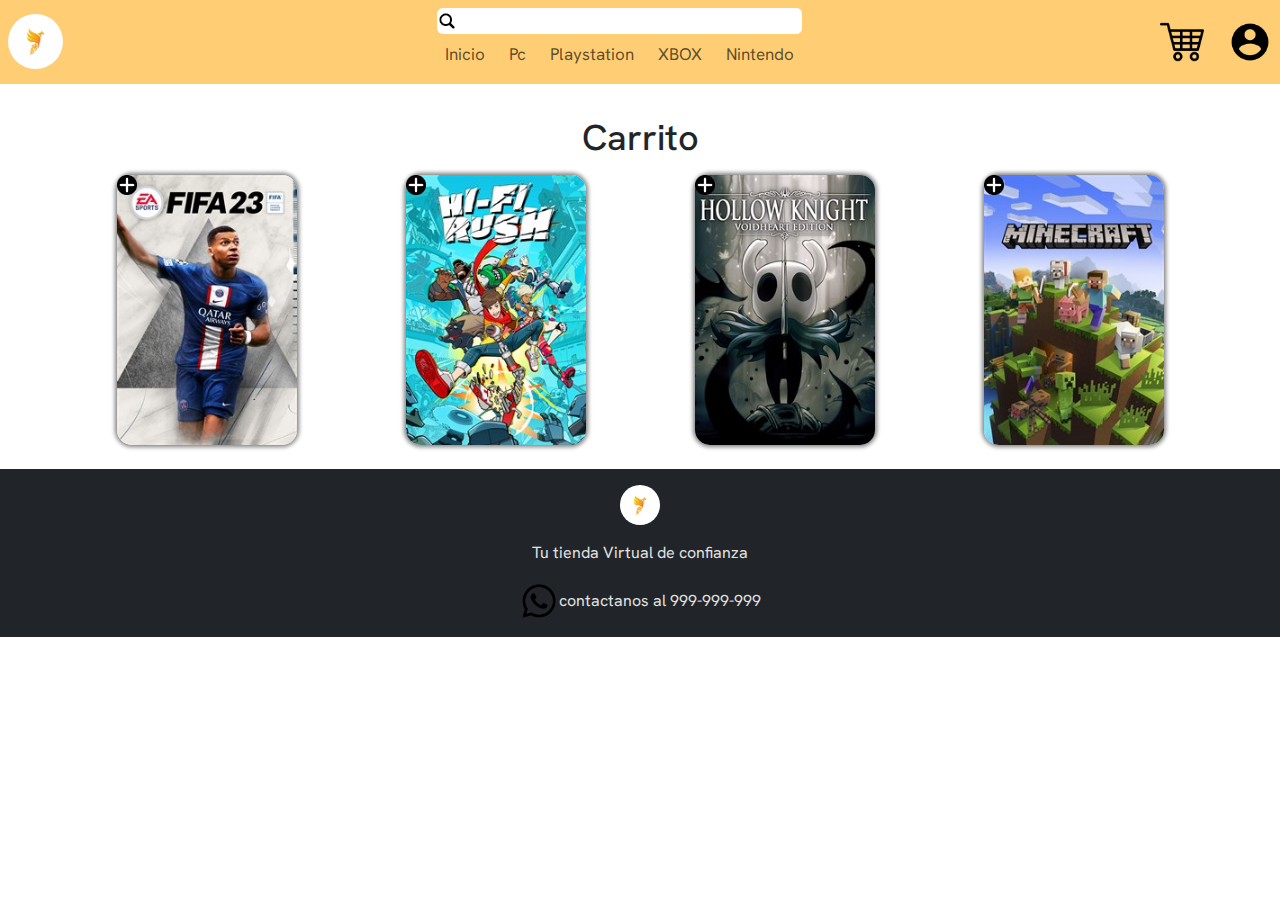
<file: paginas/carrito.html>
<!DOCTYPE html>
<html lang="en">
<head>
    <meta charset="UTF-8">
    <meta http-equiv="X-UA-Compatible" content="IE=edge">
    <meta name="viewport" content="width=device-width, initial-scale=1.0">
    
    <!-- Estilos -->
    <link rel="stylesheet" href="../estilos/main.css">
    <link rel="stylesheet" href="../estilos/styles.css">

    <!-- Fuentes -->
    <link rel="preconnect" href="https://fonts.googleapis.com">
    <link rel="preconnect" href="https://fonts.gstatic.com" crossorigin>
    <link href="https://fonts.googleapis.com/css2?family=Hanken+Grotesk:wght@800&display=swap" rel="stylesheet">

    <link rel="icon" href="../Imagenes/iconos/logo-fenix.png">
    <title> Fenix | Carrito </title>
</head>
<body>

    <header id="header" class="container-fluid z-3 position-sticky p-0 top-0">

        <nav class="navbar justify-content-sm-between navbar-expand-sm p-2">


            <!-- logo -->
            <a class="logo navbar-brand" href="../index.html">
                <img src="../Imagenes/iconos/logo-fenix.png" alt="logo-icono">
            </a>

            <!-- Barra navegacion Desktop -->
            <div class="bar-nav-desktop" id="nav-desktop">
                <div class="container-md gap-2 w-100">
                    

                    <!-- Barra Busqueda Desktop -->
                    <div class="d-flex justify-content-start align-items-center w-100 bg-white rounded">
                        <div class="icono-lupa d-flex align-content-center">
                            <img src="../Imagenes/iconos/lupa.png" alt="">
                        </div>
                        <input class="border-0 w-100 rounded" type="text">
                    </div>

                    <!-- Lista Enlaces Desktop -->
                    <ul class="list-nav navbar-nav justify-content-center gap-lg-2" id="list-nav-desktop">
                        <li class="nav-item">
                            <a class="nav-link rounded" href="../index.html">Inicio</a>
                        </li>
                        <li class="nav-item">
                            <a class="nav-link rounded" href="../paginas/pc.html">Pc</a>
                        </li>
                        <li class="nav-item">
                            <a class="nav-link rounded" href="../paginas/playstation.html">Playstation</a>
                        </li>
                        <li class="nav-item">
                            <a class="nav-link rounded" href="../paginas/xbox.html">XBOX</a>
                        </li>
                        <li class="nav-item">
                            <a class="nav-link rounded" href="../paginas/nintendo.html">Nintendo</a>
                        </li>
                    </ul>

                </div>
            </div>



            <!-- Iconos Navegacion -->
            <div class="contnedor-icons d-flex gap-3 h-auto">
                <div class="icons-nav d-flex align-content-center">
                    <ul class="list-icons d-flex align-content-center gap-2 gap-md-4">

                        <!-- Carrito -->
                        <li>
                            <a href="../paginas/carrito.html">
                                <img src="../Imagenes/iconos/carrito.png" alt="" class="icono">
                            </a>
                        </li>

                        <!-- Cuenta -->
                        <li>
                            <a href="../paginas/cuenta.html">
                                <img src="../Imagenes/iconos/cuenta.png" alt="" class="icono">
                            </a>
                        </li>
                    </ul>
                </div>

                <!-- Boton Hamburguesa -->
                <button class="navbar-toggler" type="button" data-toggle="collapse" data-target="#nav-mobile">
                    <span class="navbar-toggler-icon"></span>
                </button>
            </div>
        </nav>


        <!-- Barra Navegacion Mobile -->
        <div class="collapse navbar-collapse d-sm-none" id="nav-mobile">
            <ul class="nav-mobile navbar-nav p-2 gap-2">
                
                <!-- Barra Busqueda Mobile -->
                <li class="nav-item d-flex justify-content-start align-items-center bg-white w-75 rounded">
                    <div class="icono-lupa d-flex align-content-center">
                        <img src="../Imagenes/iconos/lupa.png" alt="">
                    </div>
                    <input class="w-100 border-0 input-nav rounded" type="text">
                </li>

                <!-- Enlaces Navegacion Mobile -->
                <li class="nav-item d-flex align-items-center gap-1">
                    <img src="../Imagenes/vinietas/punta-de-flecha-derecha-en-circulo.png" alt="img_vi">
                    <a class="nav-link p-0 px-2 rounded" href="../index.html">Inicio</a>
                </li>
                <li class="nav-item d-flex align-items-center gap-1">
                    <img src="../Imagenes/vinietas/punta-de-flecha-derecha-en-circulo.png" alt="img_vi">
                    <a class="nav-link p-0 px-2 rounded" href="../paginas/pc.html">PC</a>
                </li>
                <li class="nav-item d-flex align-items-center gap-1">
                    <img src="../Imagenes/vinietas/punta-de-flecha-derecha-en-circulo.png" alt="img_vi">
                    <a class="nav-link p-0 px-2 rounded" href="../paginas/playstation.html">Playstation</a>
                </li>
                <li class="nav-item d-flex align-items-center gap-1">
                    <img src="../Imagenes/vinietas/punta-de-flecha-derecha-en-circulo.png" alt="img_vi">
                    <a class="nav-link p-0 px-2 rounded" href="../paginas/xbox.html">XBOX</a>
                </li>
                <li class="nav-item d-flex align-items-center gap-1">
                    <img src="../Imagenes/vinietas/punta-de-flecha-derecha-en-circulo.png" alt="img_vi">
                    <a class="nav-link p-0 px-2 rounded" href="../paginas/nintendo.html">Nintendo</a>
                </li>
            </ul>
        </div>


    </header>
    <main class="container-lg p-lg-0 p-3">

        <div class="py-lg-4">

            <!-- Carrito -->
            <section class="container-fluid p-0 ">
                <h2 class="py-2 text-center">Carrito</h2>

                <div class="lista-juegos gap-3">
                    <div class="item-juego">
                        <div class="icono-mas">
                            <img src="../Imagenes/iconos/mas.png" alt="icono-mas">
                        </div>
                        <a href="">
                            <div class="img-juego">
                                <img src="../Imagenes/juegos/fifa-23.jpg" alt="juego-minecraft">
                            </div>
                        </a>
                    </div>
                    <div class="item-juego">
                        <div class="icono-mas">
                            <img src="../Imagenes/iconos/mas.png" alt="icono-mas">
                        </div>
                        <a href="">
                            <div class="img-juego">
                                <img src="../Imagenes/juegos/hi-fi-rush.jpg" alt="juego-minecraft">
                            </div>
                        </a>
                    </div>
                    <div class="item-juego">
                        <div class="icono-mas">
                            <img src="../Imagenes/iconos/mas.png" alt="icono-mas">
                        </div>
                        <a href="">
                            <div class="img-juego">
                                <img src="../Imagenes/juegos/hollow-knigth.jpg" alt="juego-minecraft">
                            </div>
                        </a>
                    </div>
                    <div class="item-juego">
                        <div class="icono-mas">
                            <img src="../Imagenes/iconos/mas.png" alt="icono-mas">
                        </div>
                        <a href="">
                            <div class="img-juego">
                                <img src="../Imagenes/juegos/minecraft.jpg" alt="juego-minecraft">
                            </div>
                        </a>
                    </div>
                </div>
            </section>

        </div>

    </main>

    <!-- Footer -->
    <footer class="container-fluid bg-dark py-3">

        <div class="cont-footer d-flex justify-content-center flex-column gap-3">
            <div class="logo-footer d-flex justify-content-center">
                <img src="../Imagenes/iconos/logo-fenix.png" alt="icono-footer">
            </div>
            <p class="d-flex justify-content-center align-content-center m-0">Tu tienda Virtual de confianza</p>
            <div class="d-flex justify-content-center align-content-center">
                <div class="icono-watsap d-flex align-self-center">
                    <img src="../Imagenes/iconos/whatsapp.png" alt="icono-watsap">
                </div>
                <p class="d-flex justify-content-center align-self-center m-0">contactanos al 999-999-999</p>
            </div>
        </div>
    </footer>
    <script src="https://code.jquery.com/jquery-3.2.1.slim.min.js" integrity="sha384-KJ3o2DKtIkvYIK3UENzmM7KCkRr/rE9/Qpg6aAZGJwFDMVNA/GpGFF93hXpG5KkN" crossorigin="anonymous"></script>
    <script src="https://cdnjs.cloudflare.com/ajax/libs/popper.js/1.12.9/umd/popper.min.js" integrity="sha384-ApNbgh9B+Y1QKtv3Rn7W3mgPxhU9K/ScQsAP7hUibX39j7fakFPskvXusvfa0b4Q" crossorigin="anonymous"></script>
    <script src="https://maxcdn.bootstrapcdn.com/bootstrap/4.0.0/js/bootstrap.min.js" integrity="sha384-JZR6Spejh4U02d8jOt6vLEHfe/JQGiRRSQQxSfFWpi1MquVdAyjUar5+76PVCmYl" crossorigin="anonymous"></script>
</body>
</html>
</file>
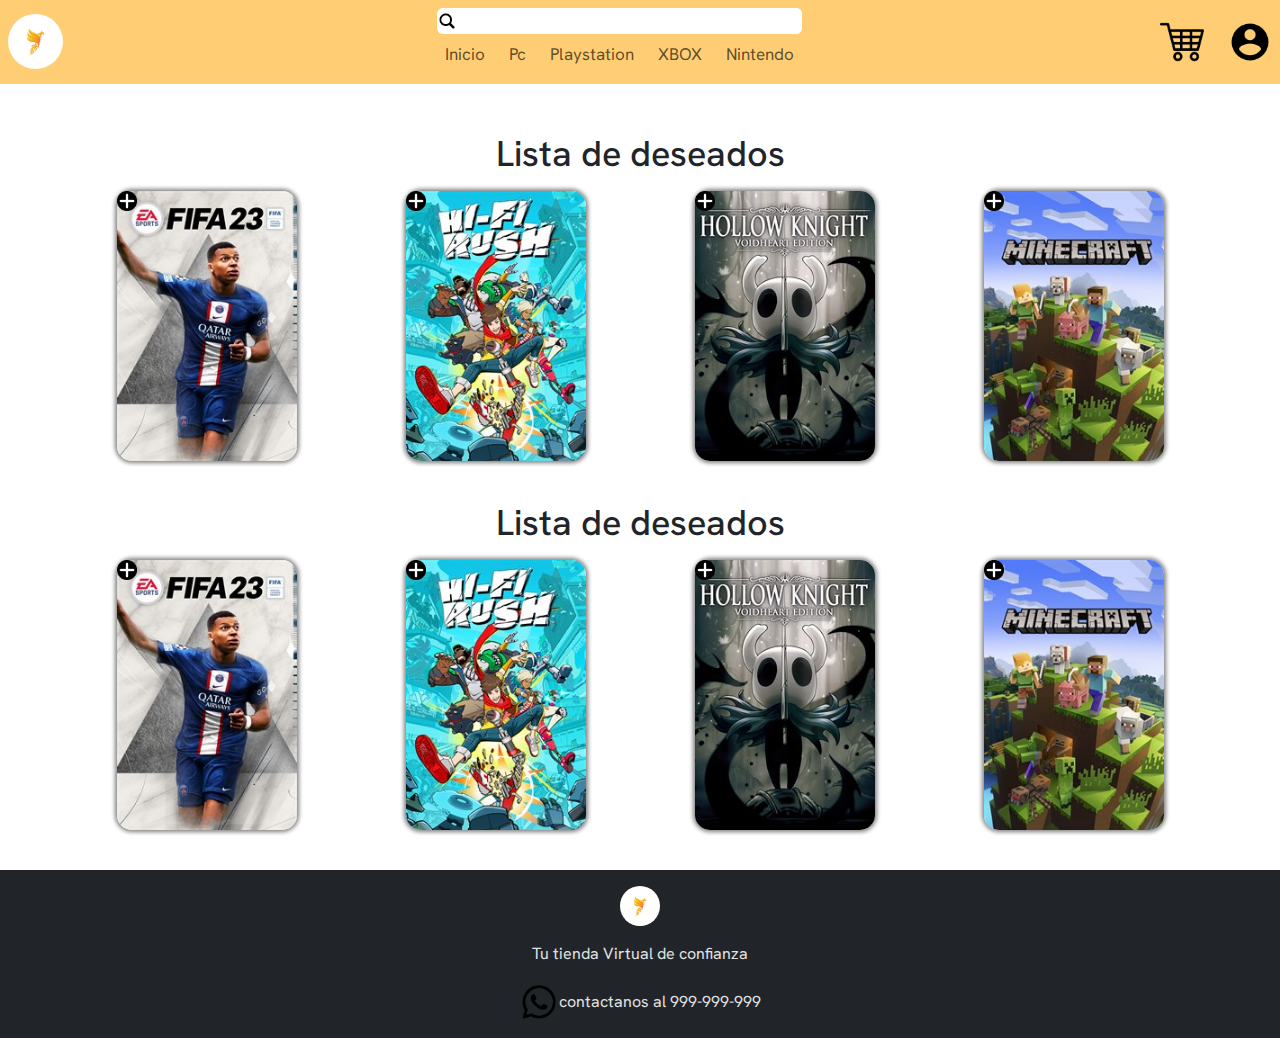
<file: paginas/cuenta.html>
<!DOCTYPE html>
<html lang="en">
<head>
    <meta charset="UTF-8">
    <meta http-equiv="X-UA-Compatible" content="IE=edge">
    <meta name="viewport" content="width=device-width, initial-scale=1.0">
    
    <!-- Estilos -->
    <link rel="stylesheet" href="../estilos/main.css">
    <link rel="stylesheet" href="../estilos/styles.css">

    <!-- Fuentes -->
    <link rel="preconnect" href="https://fonts.googleapis.com">
    <link rel="preconnect" href="https://fonts.gstatic.com" crossorigin>
    <link href="https://fonts.googleapis.com/css2?family=Hanken+Grotesk:wght@800&display=swap" rel="stylesheet">

    <link rel="icon" href="../Imagenes/iconos/logo-fenix.png">
    <title> Fenix | Cuenta </title>
</head>
<body>

    <header id="header" class="container-fluid z-3 position-sticky p-0 top-0">

        <nav class="navbar justify-content-sm-between navbar-expand-sm p-2">


            <!-- logo -->
            <a class="logo navbar-brand" href="../index.html">
                <img src="../Imagenes/iconos/logo-fenix.png" alt="logo-icono">
            </a>

            <!-- Barra navegacion Desktop -->
            <div class="bar-nav-desktop" id="nav-desktop">
                <div class="container-md gap-2 w-100">
                    

                    <!-- Barra Busqueda Desktop -->
                    <div class="d-flex justify-content-start align-items-center w-100 bg-white rounded">
                        <div class="icono-lupa d-flex align-content-center">
                            <img src="../Imagenes/iconos/lupa.png" alt="">
                        </div>
                        <input class="border-0 w-100 rounded" type="text">
                    </div>

                    <!-- Lista Enlaces Desktop -->
                    <ul class="list-nav navbar-nav justify-content-center gap-lg-2" id="list-nav-desktop">
                        <li class="nav-item">
                            <a class="nav-link rounded" href="../index.html">Inicio</a>
                        </li>
                        <li class="nav-item">
                            <a class="nav-link rounded" href="../paginas/pc.html">Pc</a>
                        </li>
                        <li class="nav-item">
                            <a class="nav-link rounded" href="../paginas/playstation.html">Playstation</a>
                        </li>
                        <li class="nav-item">
                            <a class="nav-link rounded" href="../paginas/xbox.html">XBOX</a>
                        </li>
                        <li class="nav-item">
                            <a class="nav-link rounded" href="../paginas/nintendo.html">Nintendo</a>
                        </li>
                    </ul>

                </div>
            </div>



            <!-- Iconos Navegacion -->
            <div class="contnedor-icons d-flex gap-3 h-auto">
                <div class="icons-nav d-flex align-content-center">
                    <ul class="list-icons d-flex align-content-center gap-2 gap-md-4">

                        <!-- Carrito -->
                        <li>
                            <a href="../paginas/carrito.html">
                                <img src="../Imagenes/iconos/carrito.png" alt="" class="icono">
                            </a>
                        </li>

                        <!-- Cuenta -->
                        <li>
                            <a href="../paginas/cuenta.html">
                                <img src="../Imagenes/iconos/cuenta.png" alt="" class="icono">
                            </a>
                        </li>
                    </ul>
                </div>

                <!-- Boton Hamburguesa -->
                <button class="navbar-toggler" type="button" data-toggle="collapse" data-target="#nav-mobile">
                    <span class="navbar-toggler-icon"></span>
                </button>
            </div>
        </nav>


        <!-- Barra Navegacion Mobile -->
        <div class="collapse navbar-collapse d-sm-none" id="nav-mobile">
            <ul class="nav-mobile navbar-nav p-2 gap-2">
                
                <!-- Barra Busqueda Mobile -->
                <li class="nav-item d-flex justify-content-start align-items-center bg-white w-75 rounded">
                    <div class="icono-lupa d-flex align-content-center">
                        <img src="../Imagenes/iconos/lupa.png" alt="">
                    </div>
                    <input class="w-100 border-0 input-nav rounded" type="text">
                </li>

                <!-- Enlaces Navegacion Mobile -->
                <li class="nav-item d-flex align-items-center gap-1">
                    <img src="../Imagenes/vinietas/punta-de-flecha-derecha-en-circulo.png" alt="img_vi">
                    <a class="nav-link p-0 px-2 rounded" href="../index.html">Inicio</a>
                </li>
                <li class="nav-item d-flex align-items-center gap-1">
                    <img src="../Imagenes/vinietas/punta-de-flecha-derecha-en-circulo.png" alt="img_vi">
                    <a class="nav-link p-0 px-2 rounded" href="../paginas/pc.html">PC</a>
                </li>
                <li class="nav-item d-flex align-items-center gap-1">
                    <img src="../Imagenes/vinietas/punta-de-flecha-derecha-en-circulo.png" alt="img_vi">
                    <a class="nav-link p-0 px-2 rounded" href="../paginas/playstation.html">Playstation</a>
                </li>
                <li class="nav-item d-flex align-items-center gap-1">
                    <img src="../Imagenes/vinietas/punta-de-flecha-derecha-en-circulo.png" alt="img_vi">
                    <a class="nav-link p-0 px-2 rounded" href="../paginas/xbox.html">XBOX</a>
                </li>
                <li class="nav-item d-flex align-items-center gap-1">
                    <img src="../Imagenes/vinietas/punta-de-flecha-derecha-en-circulo.png" alt="img_vi">
                    <a class="nav-link p-0 px-2 rounded" href="../paginas/nintendo.html">Nintendo</a>
                </li>
            </ul>
        </div>


    </header>
    <main class="container-lg p-lg-0 p-3">

        <div class="py-lg-4">

            <!-- Lista de deseados -->
            <section class="container-fluid p-0 py-3">
                <h2 class="py-2 text-center">Lista de deseados</h2>

                <div class="lista-juegos gap-3">
                    <div class="item-juego">
                        <div class="icono-mas">
                            <img src="../Imagenes/iconos/mas.png" alt="icono-mas">
                        </div>
                        <a href="">
                            <div class="img-juego">
                                <img src="../Imagenes/juegos/fifa-23.jpg" alt="juego-minecraft">
                            </div>
                        </a>
                    </div>
                    <div class="item-juego">
                        <div class="icono-mas">
                            <img src="../Imagenes/iconos/mas.png" alt="icono-mas">
                        </div>
                        <a href="">
                            <div class="img-juego">
                                <img src="../Imagenes/juegos/hi-fi-rush.jpg" alt="juego-minecraft">
                            </div>
                        </a>
                    </div>
                    <div class="item-juego">
                        <div class="icono-mas">
                            <img src="../Imagenes/iconos/mas.png" alt="icono-mas">
                        </div>
                        <a href="">
                            <div class="img-juego">
                                <img src="../Imagenes/juegos/hollow-knigth.jpg" alt="juego-minecraft">
                            </div>
                        </a>
                    </div>
                    <div class="item-juego">
                        <div class="icono-mas">
                            <img src="../Imagenes/iconos/mas.png" alt="icono-mas">
                        </div>
                        <a href="">
                            <div class="img-juego">
                                <img src="../Imagenes/juegos/minecraft.jpg" alt="juego-minecraft">
                            </div>
                        </a>
                    </div>
                </div>
            </section>

            <!-- Ultimas Compras -->
            <section class="container-fluid p-0 py-3">
                <h2 class="py-2 text-center">Lista de deseados</h2>

                <div class="lista-juegos gap-3">
                    <div class="item-juego">
                        <div class="icono-mas">
                            <img src="../Imagenes/iconos/mas.png" alt="icono-mas">
                        </div>
                        <a href="">
                            <div class="img-juego">
                                <img src="../Imagenes/juegos/fifa-23.jpg" alt="juego-minecraft">
                            </div>
                        </a>
                    </div>
                    <div class="item-juego">
                        <div class="icono-mas">
                            <img src="../Imagenes/iconos/mas.png" alt="icono-mas">
                        </div>
                        <a href="">
                            <div class="img-juego">
                                <img src="../Imagenes/juegos/hi-fi-rush.jpg" alt="juego-minecraft">
                            </div>
                        </a>
                    </div>
                    <div class="item-juego">
                        <div class="icono-mas">
                            <img src="../Imagenes/iconos/mas.png" alt="icono-mas">
                        </div>
                        <a href="">
                            <div class="img-juego">
                                <img src="../Imagenes/juegos/hollow-knigth.jpg" alt="juego-minecraft">
                            </div>
                        </a>
                    </div>
                    <div class="item-juego">
                        <div class="icono-mas">
                            <img src="../Imagenes/iconos/mas.png" alt="icono-mas">
                        </div>
                        <a href="">
                            <div class="img-juego">
                                <img src="../Imagenes/juegos/minecraft.jpg" alt="juego-minecraft">
                            </div>
                        </a>
                    </div>
                </div>
            </section>

        </div>

    </main>

    <!-- Footer -->
    <footer class="container-fluid bg-dark py-3">

        <div class="cont-footer d-flex justify-content-center flex-column gap-3">
            <div class="logo-footer d-flex justify-content-center">
                <img src="../Imagenes/iconos/logo-fenix.png" alt="icono-footer">
            </div>
            <p class="d-flex justify-content-center align-content-center m-0">Tu tienda Virtual de confianza</p>
            <div class="d-flex justify-content-center align-content-center">
                <div class="icono-watsap d-flex align-self-center">
                    <img src="../Imagenes/iconos/whatsapp.png" alt="icono-watsap">
                </div>
                <p class="d-flex justify-content-center align-self-center m-0">contactanos al 999-999-999</p>
            </div>
        </div>
    </footer>
    <script src="https://code.jquery.com/jquery-3.2.1.slim.min.js" integrity="sha384-KJ3o2DKtIkvYIK3UENzmM7KCkRr/rE9/Qpg6aAZGJwFDMVNA/GpGFF93hXpG5KkN" crossorigin="anonymous"></script>
    <script src="https://cdnjs.cloudflare.com/ajax/libs/popper.js/1.12.9/umd/popper.min.js" integrity="sha384-ApNbgh9B+Y1QKtv3Rn7W3mgPxhU9K/ScQsAP7hUibX39j7fakFPskvXusvfa0b4Q" crossorigin="anonymous"></script>
    <script src="https://maxcdn.bootstrapcdn.com/bootstrap/4.0.0/js/bootstrap.min.js" integrity="sha384-JZR6Spejh4U02d8jOt6vLEHfe/JQGiRRSQQxSfFWpi1MquVdAyjUar5+76PVCmYl" crossorigin="anonymous"></script>
</body>
</html>
</file>
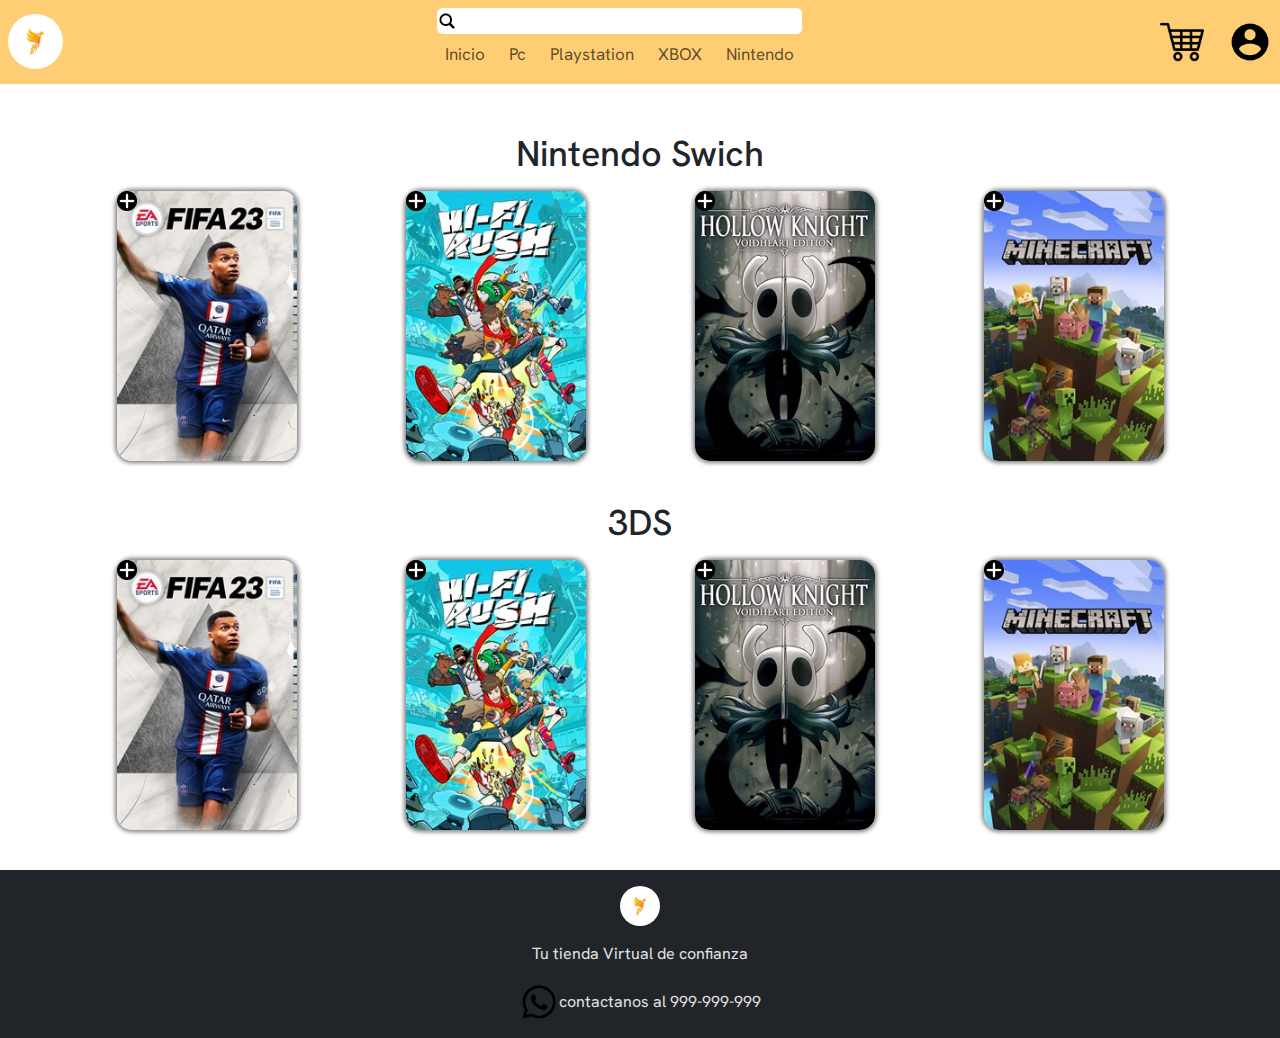
<file: paginas/nintendo.html>
<!DOCTYPE html>
<html lang="en">
<head>
    <meta charset="UTF-8">
    <meta http-equiv="X-UA-Compatible" content="IE=edge">
    <meta name="viewport" content="width=device-width, initial-scale=1.0">
    
    <!-- Estilos -->
    <link rel="stylesheet" href="../estilos/main.css">
    <link rel="stylesheet" href="../estilos/styles.css">

    <!-- Fuentes -->
    <link rel="preconnect" href="https://fonts.googleapis.com">
    <link rel="preconnect" href="https://fonts.gstatic.com" crossorigin>
    <link href="https://fonts.googleapis.com/css2?family=Hanken+Grotesk:wght@800&display=swap" rel="stylesheet">

    <link rel="icon" href="../Imagenes/iconos/logo-fenix.png">
    <title> Fenix | Nintendo </title>
</head>
<body>

    <header id="header" class="container-fluid z-3 position-sticky p-0 top-0">

        <nav class="navbar justify-content-sm-between navbar-expand-sm p-2">


            <!-- logo -->
            <a class="logo navbar-brand" href="../index.html">
                <img src="../Imagenes/iconos/logo-fenix.png" alt="logo-icono">
            </a>

            <!-- Barra navegacion Desktop -->
            <div class="bar-nav-desktop" id="nav-desktop">
                <div class="container-md gap-2 w-100">
                    

                    <!-- Barra Busqueda Desktop -->
                    <div class="d-flex justify-content-start align-items-center w-100 bg-white rounded">
                        <div class="icono-lupa d-flex align-content-center">
                            <img src="../Imagenes/iconos/lupa.png" alt="">
                        </div>
                        <input class="border-0 w-100 rounded" type="text">
                    </div>

                    <!-- Lista Enlaces Desktop -->
                    <ul class="list-nav navbar-nav justify-content-center gap-lg-2" id="list-nav-desktop">
                        <li class="nav-item">
                            <a class="nav-link rounded" href="../index.html">Inicio</a>
                        </li>
                        <li class="nav-item">
                            <a class="nav-link rounded" href="../paginas/pc.html">Pc</a>
                        </li>
                        <li class="nav-item">
                            <a class="nav-link rounded" href="../paginas/playstation.html">Playstation</a>
                        </li>
                        <li class="nav-item">
                            <a class="nav-link rounded" href="../paginas/xbox.html">XBOX</a>
                        </li>
                        <li class="nav-item">
                            <a class="nav-link rounded" href="../paginas/nintendo.html">Nintendo</a>
                        </li>
                    </ul>

                </div>
            </div>



            <!-- Iconos Navegacion -->
            <div class="contnedor-icons d-flex gap-3 h-auto">
                <div class="icons-nav d-flex align-content-center">
                    <ul class="list-icons d-flex align-content-center gap-2 gap-md-4">

                        <!-- Carrito -->
                        <li>
                            <a href="../paginas/carrito.html">
                                <img src="../Imagenes/iconos/carrito.png" alt="" class="icono">
                            </a>
                        </li>

                        <!-- Cuenta -->
                        <li>
                            <a href="../paginas/cuenta.html">
                                <img src="../Imagenes/iconos/cuenta.png" alt="" class="icono">
                            </a>
                        </li>
                    </ul>
                </div>

                <!-- Boton Hamburguesa -->
                <button class="navbar-toggler" type="button" data-toggle="collapse" data-target="#nav-mobile">
                    <span class="navbar-toggler-icon"></span>
                </button>
            </div>
        </nav>


        <!-- Barra Navegacion Mobile -->
        <div class="collapse navbar-collapse d-sm-none" id="nav-mobile">
            <ul class="nav-mobile navbar-nav p-2 gap-2">
                
                <!-- Barra Busqueda Mobile -->
                <li class="nav-item d-flex justify-content-start align-items-center bg-white w-75 rounded">
                    <div class="icono-lupa d-flex align-content-center">
                        <img src="../Imagenes/iconos/lupa.png" alt="">
                    </div>
                    <input class="w-100 border-0 input-nav rounded" type="text">
                </li>

                <!-- Enlaces Navegacion Mobile -->
                <li class="nav-item d-flex align-items-center gap-1">
                    <img src="../Imagenes/vinietas/punta-de-flecha-derecha-en-circulo.png" alt="img_vi">
                    <a class="nav-link p-0 px-2 rounded" href="../index.html">Inicio</a>
                </li>
                <li class="nav-item d-flex align-items-center gap-1">
                    <img src="../Imagenes/vinietas/punta-de-flecha-derecha-en-circulo.png" alt="img_vi">
                    <a class="nav-link p-0 px-2 rounded" href="../paginas/pc.html">PC</a>
                </li>
                <li class="nav-item d-flex align-items-center gap-1">
                    <img src="../Imagenes/vinietas/punta-de-flecha-derecha-en-circulo.png" alt="img_vi">
                    <a class="nav-link p-0 px-2 rounded" href="../paginas/playstation.html">Playstation</a>
                </li>
                <li class="nav-item d-flex align-items-center gap-1">
                    <img src="../Imagenes/vinietas/punta-de-flecha-derecha-en-circulo.png" alt="img_vi">
                    <a class="nav-link p-0 px-2 rounded" href="../paginas/xbox.html">XBOX</a>
                </li>
                <li class="nav-item d-flex align-items-center gap-1">
                    <img src="../Imagenes/vinietas/punta-de-flecha-derecha-en-circulo.png" alt="img_vi">
                    <a class="nav-link p-0 px-2 rounded" href="../paginas/nintendo.html">Nintendo</a>
                </li>
            </ul>
        </div>


    </header>
    <main class="container-lg p-lg-0 p-3">

        <div class="py-lg-4">

            <!-- PS5 -->
            <section class="container-fluid p-0 py-3">
                <h2 class="py-2 text-center">Nintendo Swich</h2>

                <div class="lista-juegos gap-3">
                    <div class="item-juego">
                        <div class="icono-mas">
                            <img src="../Imagenes/iconos/mas.png" alt="icono-mas">
                        </div>
                        <a href="">
                            <div class="img-juego">
                                <img src="../Imagenes/juegos/fifa-23.jpg" alt="juego-minecraft">
                            </div>
                        </a>
                    </div>
                    <div class="item-juego">
                        <div class="icono-mas">
                            <img src="../Imagenes/iconos/mas.png" alt="icono-mas">
                        </div>
                        <a href="">
                            <div class="img-juego">
                                <img src="../Imagenes/juegos/hi-fi-rush.jpg" alt="juego-minecraft">
                            </div>
                        </a>
                    </div>
                    <div class="item-juego">
                        <div class="icono-mas">
                            <img src="../Imagenes/iconos/mas.png" alt="icono-mas">
                        </div>
                        <a href="">
                            <div class="img-juego">
                                <img src="../Imagenes/juegos/hollow-knigth.jpg" alt="juego-minecraft">
                            </div>
                        </a>
                    </div>
                    <div class="item-juego">
                        <div class="icono-mas">
                            <img src="../Imagenes/iconos/mas.png" alt="icono-mas">
                        </div>
                        <a href="">
                            <div class="img-juego">
                                <img src="../Imagenes/juegos/minecraft.jpg" alt="juego-minecraft">
                            </div>
                        </a>
                    </div>
                </div>
            </section>
            <section class="container-fluid p-0 py-3">
                <h2 class="py-2 text-center">3DS</h2>

                <div class="lista-juegos gap-3">
                    <div class="item-juego">
                        <div class="icono-mas">
                            <img src="../Imagenes/iconos/mas.png" alt="icono-mas">
                        </div>
                        <a href="">
                            <div class="img-juego">
                                <img src="../Imagenes/juegos/fifa-23.jpg" alt="juego-minecraft">
                            </div>
                        </a>
                    </div>
                    <div class="item-juego">
                        <div class="icono-mas">
                            <img src="../Imagenes/iconos/mas.png" alt="icono-mas">
                        </div>
                        <a href="">
                            <div class="img-juego">
                                <img src="../Imagenes/juegos/hi-fi-rush.jpg" alt="juego-minecraft">
                            </div>
                        </a>
                    </div>
                    <div class="item-juego">
                        <div class="icono-mas">
                            <img src="../Imagenes/iconos/mas.png" alt="icono-mas">
                        </div>
                        <a href="">
                            <div class="img-juego">
                                <img src="../Imagenes/juegos/hollow-knigth.jpg" alt="juego-minecraft">
                            </div>
                        </a>
                    </div>
                    <div class="item-juego">
                        <div class="icono-mas">
                            <img src="../Imagenes/iconos/mas.png" alt="icono-mas">
                        </div>
                        <a href="">
                            <div class="img-juego">
                                <img src="../Imagenes/juegos/minecraft.jpg" alt="juego-minecraft">
                            </div>
                        </a>
                    </div>
                </div>
            </section>

        </div>

    </main>

    <!-- Footer -->
    <footer class="container-fluid bg-dark py-3">

        <div class="cont-footer d-flex justify-content-center flex-column gap-3">
            <div class="logo-footer d-flex justify-content-center">
                <img src="../Imagenes/iconos/logo-fenix.png" alt="icono-footer">
            </div>
            <p class="d-flex justify-content-center align-content-center m-0">Tu tienda Virtual de confianza</p>
            <div class="d-flex justify-content-center align-content-center">
                <div class="icono-watsap d-flex align-self-center">
                    <img src="../Imagenes/iconos/whatsapp.png" alt="icono-watsap">
                </div>
                <p class="d-flex justify-content-center align-self-center m-0">contactanos al 999-999-999</p>
            </div>
        </div>
    </footer>
    <script src="https://code.jquery.com/jquery-3.2.1.slim.min.js" integrity="sha384-KJ3o2DKtIkvYIK3UENzmM7KCkRr/rE9/Qpg6aAZGJwFDMVNA/GpGFF93hXpG5KkN" crossorigin="anonymous"></script>
    <script src="https://cdnjs.cloudflare.com/ajax/libs/popper.js/1.12.9/umd/popper.min.js" integrity="sha384-ApNbgh9B+Y1QKtv3Rn7W3mgPxhU9K/ScQsAP7hUibX39j7fakFPskvXusvfa0b4Q" crossorigin="anonymous"></script>
    <script src="https://maxcdn.bootstrapcdn.com/bootstrap/4.0.0/js/bootstrap.min.js" integrity="sha384-JZR6Spejh4U02d8jOt6vLEHfe/JQGiRRSQQxSfFWpi1MquVdAyjUar5+76PVCmYl" crossorigin="anonymous"></script>
</body>
</html>
</file>
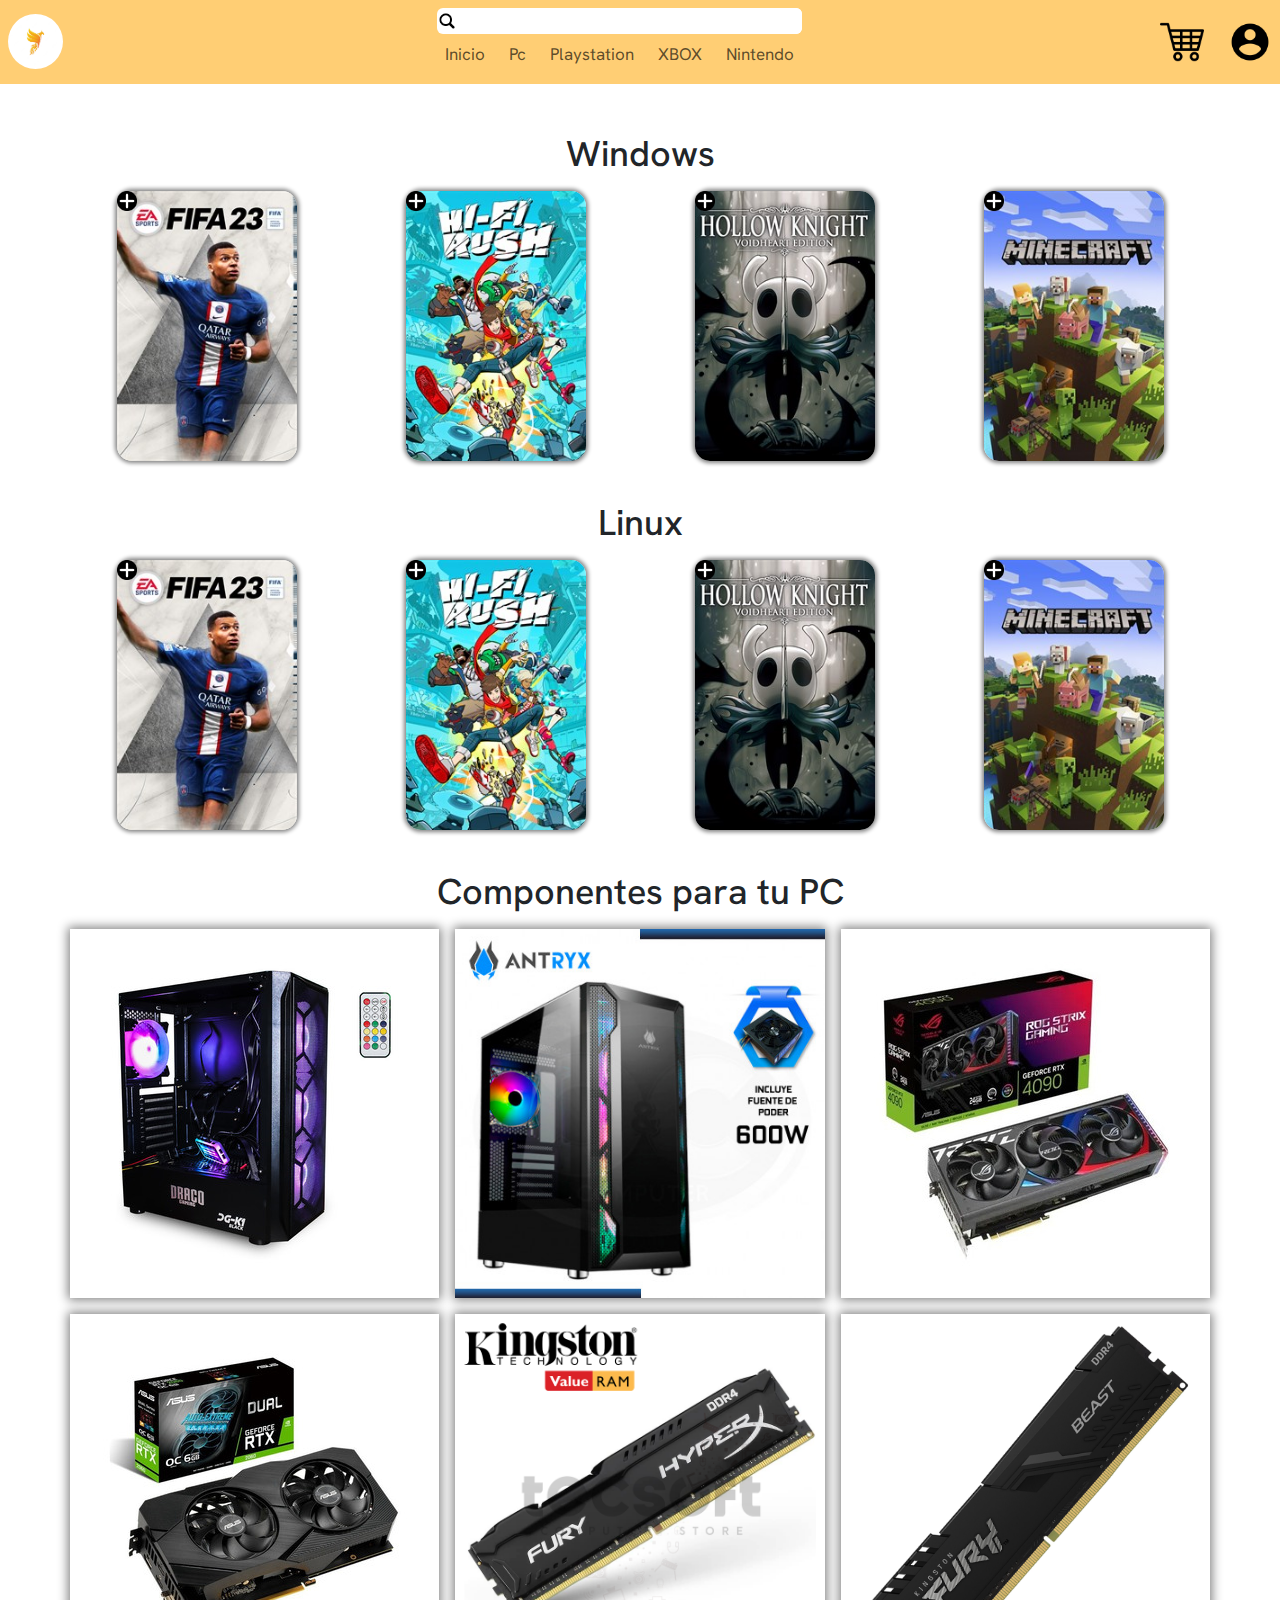
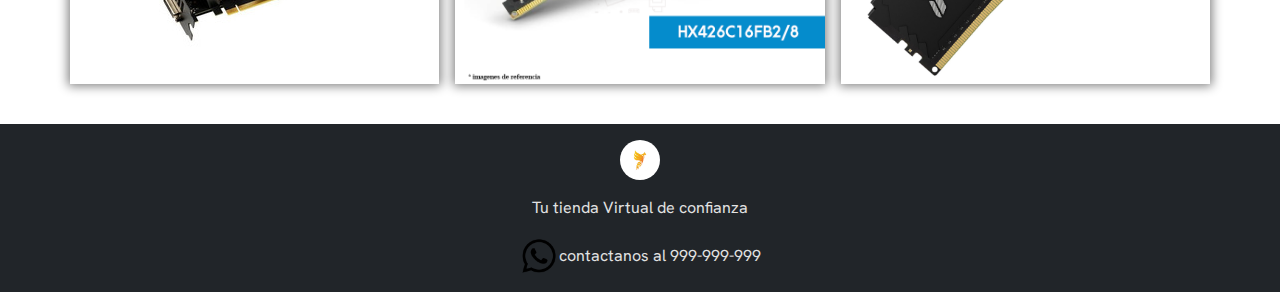
<file: paginas/pc.html>
<!DOCTYPE html>
<html lang="en">
<head>
    <meta charset="UTF-8">
    <meta http-equiv="X-UA-Compatible" content="IE=edge">
    <meta name="viewport" content="width=device-width, initial-scale=1.0">
    
    <!-- Estilos -->
    <link rel="stylesheet" href="../estilos/main.css">
    <link rel="stylesheet" href="../estilos/styles.css">

    <!-- Fuentes -->
    <link rel="preconnect" href="https://fonts.googleapis.com">
    <link rel="preconnect" href="https://fonts.gstatic.com" crossorigin>
    <link href="https://fonts.googleapis.com/css2?family=Hanken+Grotesk:wght@800&display=swap" rel="stylesheet">

    <link rel="icon" href="../Imagenes/iconos/logo-fenix.png">
    <title>  Fenix | Pc </title>
</head>
<body>

    <header id="header" class="container-fluid z-3 position-sticky p-0 top-0">

        <nav class="navbar justify-content-sm-between navbar-expand-sm p-2">


            <!-- logo -->
            <a class="logo navbar-brand" href="../index.html">
                <img src="../Imagenes/iconos/logo-fenix.png" alt="logo-icono">
            </a>

            <!-- Barra navegacion Desktop -->
            <div class="bar-nav-desktop" id="nav-desktop">
                <div class="container-md gap-2 w-100">
                    

                    <!-- Barra Busqueda Desktop -->
                    <div class="d-flex justify-content-start align-items-center w-100 bg-white rounded">
                        <div class="icono-lupa d-flex align-content-center">
                            <img src="../Imagenes/iconos/lupa.png" alt="">
                        </div>
                        <input class="border-0 w-100 rounded" type="text">
                    </div>

                    <!-- Lista Enlaces Desktop -->
                    <ul class="list-nav navbar-nav justify-content-center gap-lg-2" id="list-nav-desktop">
                        <li class="nav-item">
                            <a class="nav-link rounded" href="../index.html">Inicio</a>
                        </li>
                        <li class="nav-item">
                            <a class="nav-link rounded" href="../paginas/pc.html">Pc</a>
                        </li>
                        <li class="nav-item">
                            <a class="nav-link rounded" href="../paginas/playstation.html">Playstation</a>
                        </li>
                        <li class="nav-item">
                            <a class="nav-link rounded" href="../paginas/xbox.html">XBOX</a>
                        </li>
                        <li class="nav-item">
                            <a class="nav-link rounded" href="../paginas/nintendo.html">Nintendo</a>
                        </li>
                    </ul>

                </div>
            </div>



            <!-- Iconos Navegacion -->
            <div class="contnedor-icons d-flex gap-3 h-auto">
                <div class="icons-nav d-flex align-content-center">
                    <ul class="list-icons d-flex align-content-center gap-2 gap-md-4">

                        <!-- Carrito -->
                        <li>
                            <a href="../paginas/carrito.html">
                                <img src="../Imagenes/iconos/carrito.png" alt="" class="icono">
                            </a>
                        </li>

                        <!-- Cuenta -->
                        <li>
                            <a href="../paginas/cuenta.html">
                                <img src="../Imagenes/iconos/cuenta.png" alt="" class="icono">
                            </a>
                        </li>
                    </ul>
                </div>

                <!-- Boton Hamburguesa -->
                <button class="navbar-toggler" type="button" data-toggle="collapse" data-target="#nav-mobile">
                    <span class="navbar-toggler-icon"></span>
                </button>
            </div>
        </nav>


        <!-- Barra Navegacion Mobile -->
        <div class="collapse navbar-collapse d-sm-none" id="nav-mobile">
            <ul class="nav-mobile navbar-nav p-2 gap-2">
                
                <!-- Barra Busqueda Mobile -->
                <li class="nav-item d-flex justify-content-start align-items-center bg-white w-75 rounded">
                    <div class="icono-lupa d-flex align-content-center">
                        <img src="../Imagenes/iconos/lupa.png" alt="">
                    </div>
                    <input class="w-100 border-0 input-nav rounded" type="text">
                </li>

                <!-- Enlaces Navegacion Mobile -->
                <li class="nav-item d-flex align-items-center gap-1">
                    <img src="../Imagenes/vinietas/punta-de-flecha-derecha-en-circulo.png" alt="img_vi">
                    <a class="nav-link p-0 px-2 rounded" href="../index.html">Inicio</a>
                </li>
                <li class="nav-item d-flex align-items-center gap-1">
                    <img src="../Imagenes/vinietas/punta-de-flecha-derecha-en-circulo.png" alt="img_vi">
                    <a class="nav-link p-0 px-2 rounded" href="../paginas/pc.html">PC</a>
                </li>
                <li class="nav-item d-flex align-items-center gap-1">
                    <img src="../Imagenes/vinietas/punta-de-flecha-derecha-en-circulo.png" alt="img_vi">
                    <a class="nav-link p-0 px-2 rounded" href="../paginas/playstation.html">Playstation</a>
                </li>
                <li class="nav-item d-flex align-items-center gap-1">
                    <img src="../Imagenes/vinietas/punta-de-flecha-derecha-en-circulo.png" alt="img_vi">
                    <a class="nav-link p-0 px-2 rounded" href="../paginas/xbox.html">XBOX</a>
                </li>
                <li class="nav-item d-flex align-items-center gap-1">
                    <img src="../Imagenes/vinietas/punta-de-flecha-derecha-en-circulo.png" alt="img_vi">
                    <a class="nav-link p-0 px-2 rounded" href="../paginas/nintendo.html">Nintendo</a>
                </li>
            </ul>
        </div>


    </header>
    <main class="container-lg p-lg-0 p-3 ">

        <div class="py-lg-4">

            <!-- Windows -->
            <section class="container-fluid p-0 py-3">
                <h2 class="py-2 text-center">Windows</h2>

                <div class="lista-juegos gap-3">
                    <div class="item-juego">
                        <div class="icono-mas">
                            <img src="../Imagenes/iconos/mas.png" alt="icono-mas">
                        </div>
                        <a href="">
                            <div class="img-juego">
                                <img src="../Imagenes/juegos/fifa-23.jpg" alt="juego-minecraft">
                            </div>
                        </a>
                    </div>
                    <div class="item-juego">
                        <div class="icono-mas">
                            <img src="../Imagenes/iconos/mas.png" alt="icono-mas">
                        </div>
                        <a href="">
                            <div class="img-juego">
                                <img src="../Imagenes/juegos/hi-fi-rush.jpg" alt="juego-minecraft">
                            </div>
                        </a>
                    </div>
                    <div class="item-juego">
                        <div class="icono-mas">
                            <img src="../Imagenes/iconos/mas.png" alt="icono-mas">
                        </div>
                        <a href="">
                            <div class="img-juego">
                                <img src="../Imagenes/juegos/hollow-knigth.jpg" alt="juego-minecraft">
                            </div>
                        </a>
                    </div>
                    <div class="item-juego">
                        <div class="icono-mas">
                            <img src="../Imagenes/iconos/mas.png" alt="icono-mas">
                        </div>
                        <a href="">
                            <div class="img-juego">
                                <img src="../Imagenes/juegos/minecraft.jpg" alt="juego-minecraft">
                            </div>
                        </a>
                    </div>
                </div>
            </section>

            <!-- Linux -->
            <section class="container-fluid p-0 py-3">
                <h2 class="py-2 text-center">Linux</h2>

                <div class="lista-juegos gap-3">
                    <div class="item-juego">
                        <div class="icono-mas">
                            <img src="../Imagenes/iconos/mas.png" alt="icono-mas">
                        </div>
                        <a href="">
                            <div class="img-juego">
                                <img src="../Imagenes/juegos/fifa-23.jpg" alt="juego-minecraft">
                            </div>
                        </a>
                    </div>
                    <div class="item-juego">
                        <div class="icono-mas">
                            <img src="../Imagenes/iconos/mas.png" alt="icono-mas">
                        </div>
                        <a href="">
                            <div class="img-juego">
                                <img src="../Imagenes/juegos/hi-fi-rush.jpg" alt="juego-minecraft">
                            </div>
                        </a>
                    </div>
                    <div class="item-juego">
                        <div class="icono-mas">
                            <img src="../Imagenes/iconos/mas.png" alt="icono-mas">
                        </div>
                        <a href="">
                            <div class="img-juego">
                                <img src="../Imagenes/juegos/hollow-knigth.jpg" alt="juego-minecraft">
                            </div>
                        </a>
                    </div>
                    <div class="item-juego">
                        <div class="icono-mas">
                            <img src="../Imagenes/iconos/mas.png" alt="icono-mas">
                        </div>
                        <a href="">
                            <div class="img-juego">
                                <img src="../Imagenes/juegos/minecraft.jpg" alt="juego-minecraft">
                            </div>
                        </a>
                    </div>
                </div>
            </section>

            <section class="container-fluid p-0 py-3">

                <div>
                    <h2 class="py-2 text-center">Componentes para tu PC</h2>
                </div>
                <div class="articulos-pc-lista gap-3">
                    <div class="articulo-pc">
                        <a href="">
                            <img src="../Imagenes/articulos/para-pc/case-1.jpg" alt="case-1">
                        </a>
                    </div>
                    <div class="articulo-pc">
                        <a href="">
                            <img src="../Imagenes/articulos/para-pc/case-2.jpg" alt="case-2">
                        </a>
                    </div>
                    <div class="articulo-pc">
                        <a href="">
                            <img src="../Imagenes/articulos/para-pc/targeta-grafica-1.jpg" alt="ram-1">
                        </a>
                    </div>
                    <div class="articulo-pc">
                        <a href="">
                            <img src="../Imagenes/articulos/para-pc/targeta-grafica-2.jpg" alt="ram-2">
                        </a>
                    </div>
                    <div class="articulo-pc">
                        <a href="">
                            <img src="../Imagenes/articulos/para-pc/ram-1.jpg" alt="tageta-grafica-1">
                        </a>
                    </div>
                    <div class="articulo-pc">
                        <a href="">
                            <img src="../Imagenes/articulos/para-pc/ram-2.jpg" alt="tageta-grafica-2">
                        </a>
                    </div>
                </div>

            </section>

        </div>

    </main>

    <!-- Footer -->
    <footer class="container-fluid bg-dark py-3">

        <div class="cont-footer d-flex justify-content-center flex-column gap-3">
            <div class="logo-footer d-flex justify-content-center">
                <img src="../Imagenes/iconos/logo-fenix.png" alt="icono-footer">
            </div>
            <p class="d-flex justify-content-center align-content-center m-0">Tu tienda Virtual de confianza</p>
            <div class="d-flex justify-content-center align-content-center">
                <div class="icono-watsap d-flex align-self-center">
                    <img src="../Imagenes/iconos/whatsapp.png" alt="icono-watsap">
                </div>
                <p class="d-flex justify-content-center align-self-center m-0">contactanos al 999-999-999</p>
            </div>
        </div>
    </footer>
    <script src="https://code.jquery.com/jquery-3.2.1.slim.min.js" integrity="sha384-KJ3o2DKtIkvYIK3UENzmM7KCkRr/rE9/Qpg6aAZGJwFDMVNA/GpGFF93hXpG5KkN" crossorigin="anonymous"></script>
    <script src="https://cdnjs.cloudflare.com/ajax/libs/popper.js/1.12.9/umd/popper.min.js" integrity="sha384-ApNbgh9B+Y1QKtv3Rn7W3mgPxhU9K/ScQsAP7hUibX39j7fakFPskvXusvfa0b4Q" crossorigin="anonymous"></script>
    <script src="https://maxcdn.bootstrapcdn.com/bootstrap/4.0.0/js/bootstrap.min.js" integrity="sha384-JZR6Spejh4U02d8jOt6vLEHfe/JQGiRRSQQxSfFWpi1MquVdAyjUar5+76PVCmYl" crossorigin="anonymous"></script>
</body>
</html>
</file>
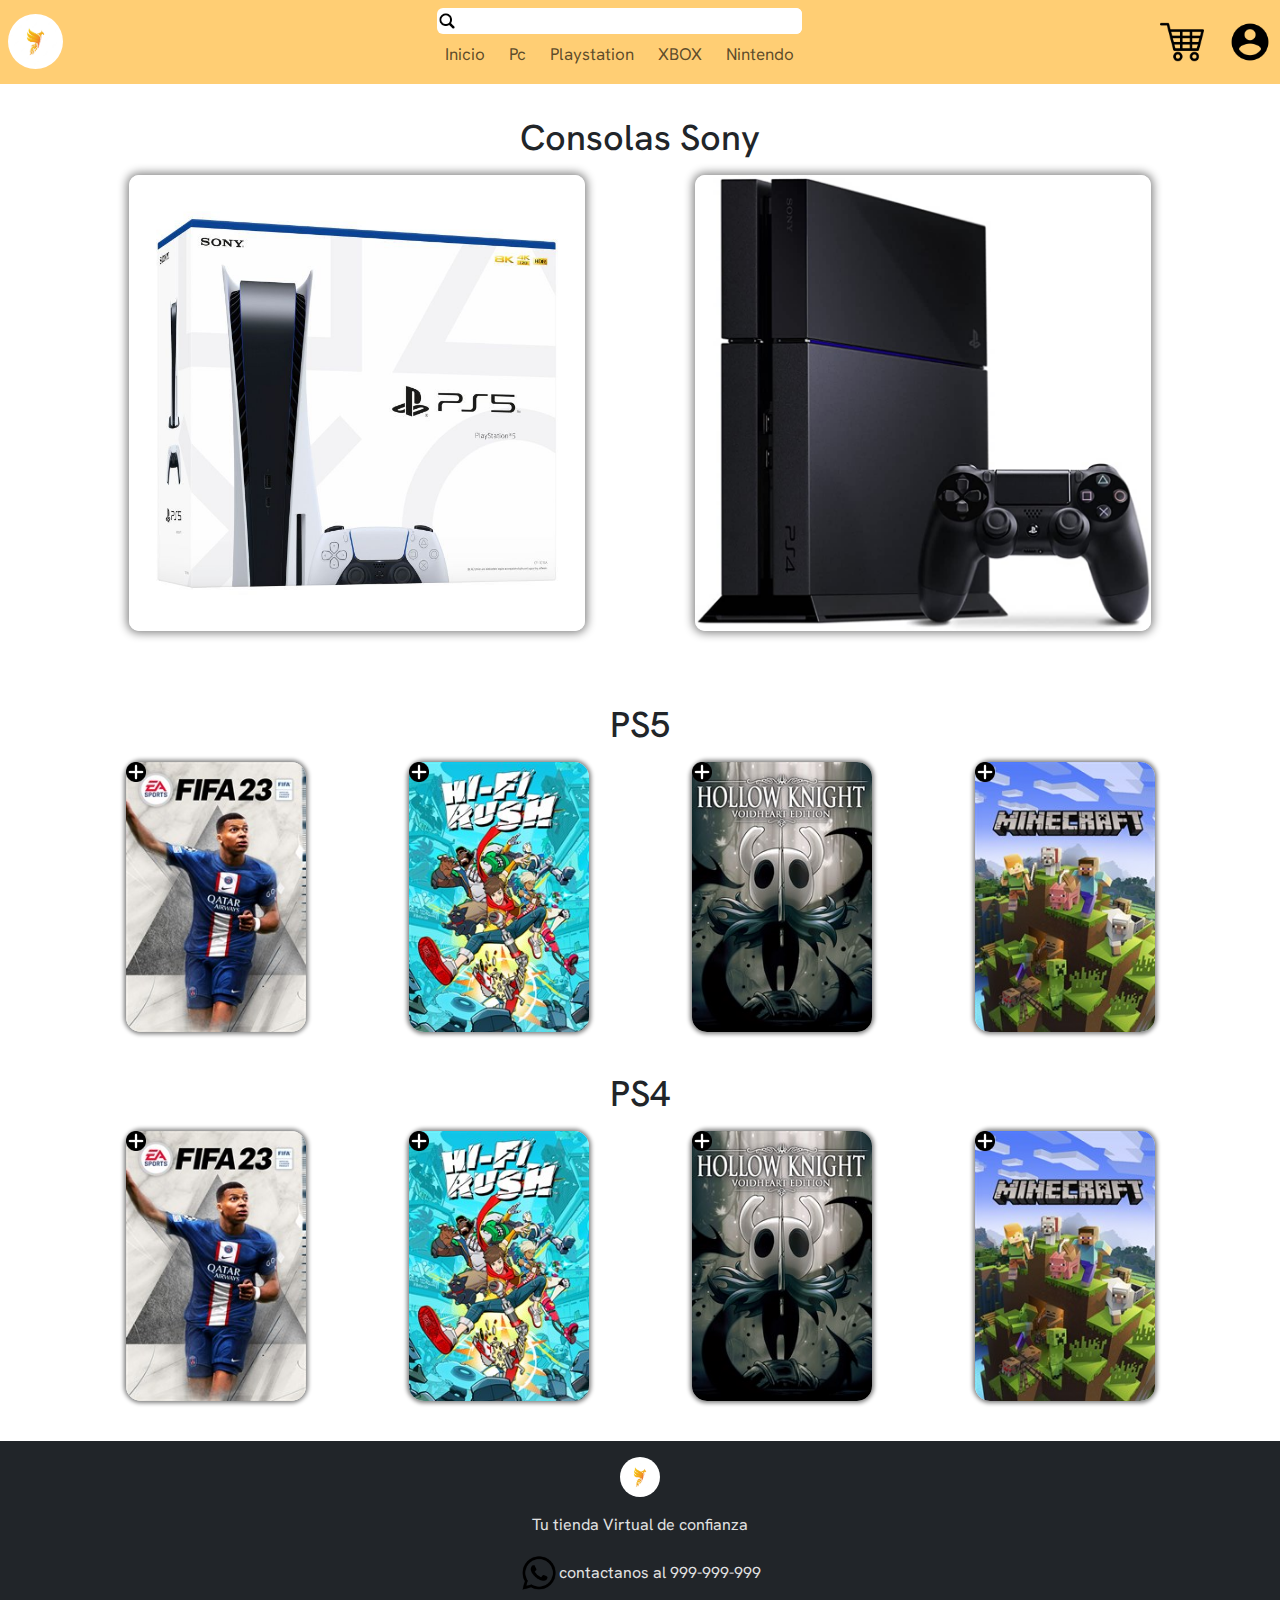
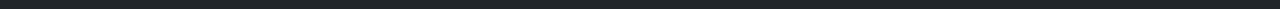
<file: paginas/playstation.html>
<!DOCTYPE html>
<html lang="en">
<head>
    <meta charset="UTF-8">
    <meta http-equiv="X-UA-Compatible" content="IE=edge">
    <meta name="viewport" content="width=device-width, initial-scale=1.0">
    
    <!-- Estilos -->
    <link rel="stylesheet" href="../estilos/main.css">
    <link rel="stylesheet" href="../estilos/styles.css">

    <!-- Fuentes -->
    <link rel="preconnect" href="https://fonts.googleapis.com">
    <link rel="preconnect" href="https://fonts.gstatic.com" crossorigin>
    <link href="https://fonts.googleapis.com/css2?family=Hanken+Grotesk:wght@800&display=swap" rel="stylesheet">

    <link rel="icon" href="../Imagenes/iconos/logo-fenix.png">
    <title> Fenix | Playstation </title>
</head>
<body>

    <header id="header" class="container-fluid z-3 position-sticky p-0 top-0">

        <nav class="navbar justify-content-sm-between navbar-expand-sm p-2">


            <!-- logo -->
            <a class="logo navbar-brand" href="../index.html">
                <img src="../Imagenes/iconos/logo-fenix.png" alt="logo-icono">
            </a>

            <!-- Barra navegacion Desktop -->
            <div class="bar-nav-desktop" id="nav-desktop">
                <div class="container-md gap-2 w-100">
                    

                    <!-- Barra Busqueda Desktop -->
                    <div class="d-flex justify-content-start align-items-center w-100 bg-white rounded">
                        <div class="icono-lupa d-flex align-content-center">
                            <img src="../Imagenes/iconos/lupa.png" alt="">
                        </div>
                        <input class="border-0 w-100 rounded" type="text">
                    </div>

                    <!-- Lista Enlaces Desktop -->
                    <ul class="list-nav navbar-nav justify-content-center gap-lg-2" id="list-nav-desktop">
                        <li class="nav-item">
                            <a class="nav-link rounded" href="../index.html">Inicio</a>
                        </li>
                        <li class="nav-item">
                            <a class="nav-link rounded" href="../paginas/pc.html">Pc</a>
                        </li>
                        <li class="nav-item">
                            <a class="nav-link rounded" href="../paginas/playstation.html">Playstation</a>
                        </li>
                        <li class="nav-item">
                            <a class="nav-link rounded" href="../paginas/xbox.html">XBOX</a>
                        </li>
                        <li class="nav-item">
                            <a class="nav-link rounded" href="../paginas/nintendo.html">Nintendo</a>
                        </li>
                    </ul>

                </div>
            </div>



            <!-- Iconos Navegacion -->
            <div class="contnedor-icons d-flex gap-3 h-auto">
                <div class="icons-nav d-flex align-content-center">
                    <ul class="list-icons d-flex align-content-center gap-2 gap-md-4">

                        <!-- Carrito -->
                        <li>
                            <a href="../paginas/carrito.html">
                                <img src="../Imagenes/iconos/carrito.png" alt="" class="icono">
                            </a>
                        </li>

                        <!-- Cuenta -->
                        <li>
                            <a href="../paginas/cuenta.html">
                                <img src="../Imagenes/iconos/cuenta.png" alt="" class="icono">
                            </a>
                        </li>
                    </ul>
                </div>

                <!-- Boton Hamburguesa -->
                <button class="navbar-toggler" type="button" data-toggle="collapse" data-target="#nav-mobile">
                    <span class="navbar-toggler-icon"></span>
                </button>
            </div>
        </nav>


        <!-- Barra Navegacion Mobile -->
        <div class="collapse navbar-collapse d-sm-none" id="nav-mobile">
            <ul class="nav-mobile navbar-nav p-2 gap-2">
                
                <!-- Barra Busqueda Mobile -->
                <li class="nav-item d-flex justify-content-start align-items-center bg-white w-75 rounded">
                    <div class="icono-lupa d-flex align-content-center">
                        <img src="../Imagenes/iconos/lupa.png" alt="">
                    </div>
                    <input class="w-100 border-0 input-nav rounded" type="text">
                </li>

                <!-- Enlaces Navegacion Mobile -->
                <li class="nav-item d-flex align-items-center gap-1">
                    <img src="../Imagenes/vinietas/punta-de-flecha-derecha-en-circulo.png" alt="img_vi">
                    <a class="nav-link p-0 px-2 rounded" href="../index.html">Inicio</a>
                </li>
                <li class="nav-item d-flex align-items-center gap-1">
                    <img src="../Imagenes/vinietas/punta-de-flecha-derecha-en-circulo.png" alt="img_vi">
                    <a class="nav-link p-0 px-2 rounded" href="../paginas/pc.html">PC</a>
                </li>
                <li class="nav-item d-flex align-items-center gap-1">
                    <img src="../Imagenes/vinietas/punta-de-flecha-derecha-en-circulo.png" alt="img_vi">
                    <a class="nav-link p-0 px-2 rounded" href="../paginas/playstation.html">Playstation</a>
                </li>
                <li class="nav-item d-flex align-items-center gap-1">
                    <img src="../Imagenes/vinietas/punta-de-flecha-derecha-en-circulo.png" alt="img_vi">
                    <a class="nav-link p-0 px-2 rounded" href="../paginas/xbox.html">XBOX</a>
                </li>
                <li class="nav-item d-flex align-items-center gap-1">
                    <img src="../Imagenes/vinietas/punta-de-flecha-derecha-en-circulo.png" alt="img_vi">
                    <a class="nav-link p-0 px-2 rounded" href="../paginas/nintendo.html">Nintendo</a>
                </li>
            </ul>
        </div>


    </header>
    <main class="container-lg p-lg-0 p-3">

        <div class="container py-lg-4">
            
            <!-- Consolas Sony -->
            <h2 class="py-2 text-center">Consolas Sony</h2>

            <div class="consolas gap-3">
                <div class="d-flex justify-content-center">
                    <a href="">
                        <img src="../Imagenes/articulos/ps5.jpg" alt="ps5-img">
                    </a>
                </div>
                <div class="d-flex justify-content-center">
                    <a href="">
                        <img src="../Imagenes/articulos/ps4.jpg" alt="ps4-img">
                    </a>
                </div>
            </div>

        </div>
        
        <div class="container py-lg-4">

            <!-- Nintendo Swich -->
            <section class="container-fluid p-0 py-3">
                <h2 class="py-2 text-center">PS5</h2>

                <div class="lista-juegos gap-3">
                    <div class="item-juego">
                        <div class="icono-mas">
                            <img src="../Imagenes/iconos/mas.png" alt="icono-mas">
                        </div>
                        <a href="">
                            <div class="img-juego">
                                <img src="../Imagenes/juegos/fifa-23.jpg" alt="juego-minecraft">
                            </div>
                        </a>
                    </div>
                    <div class="item-juego">
                        <div class="icono-mas">
                            <img src="../Imagenes/iconos/mas.png" alt="icono-mas">
                        </div>
                        <a href="">
                            <div class="img-juego">
                                <img src="../Imagenes/juegos/hi-fi-rush.jpg" alt="juego-minecraft">
                            </div>
                        </a>
                    </div>
                    <div class="item-juego">
                        <div class="icono-mas">
                            <img src="../Imagenes/iconos/mas.png" alt="icono-mas">
                        </div>
                        <a href="">
                            <div class="img-juego">
                                <img src="../Imagenes/juegos/hollow-knigth.jpg" alt="juego-minecraft">
                            </div>
                        </a>
                    </div>
                    <div class="item-juego">
                        <div class="icono-mas">
                            <img src="../Imagenes/iconos/mas.png" alt="icono-mas">
                        </div>
                        <a href="">
                            <div class="img-juego">
                                <img src="../Imagenes/juegos/minecraft.jpg" alt="juego-minecraft">
                            </div>
                        </a>
                    </div>
                </div>
            </section>
            <section class="container-fluid p-0 py-3">
                
                <!-- 3DS -->
                <h2 class="py-2 text-center">PS4</h2>

                <div class="lista-juegos gap-3">
                    <div class="item-juego">
                        <div class="icono-mas">
                            <img src="../Imagenes/iconos/mas.png" alt="icono-mas">
                        </div>
                        <a href="">
                            <div class="img-juego">
                                <img src="../Imagenes/juegos/fifa-23.jpg" alt="juego-minecraft">
                            </div>
                        </a>
                    </div>
                    <div class="item-juego">
                        <div class="icono-mas">
                            <img src="../Imagenes/iconos/mas.png" alt="icono-mas">
                        </div>
                        <a href="">
                            <div class="img-juego">
                                <img src="../Imagenes/juegos/hi-fi-rush.jpg" alt="juego-minecraft">
                            </div>
                        </a>
                    </div>
                    <div class="item-juego">
                        <div class="icono-mas">
                            <img src="../Imagenes/iconos/mas.png" alt="icono-mas">
                        </div>
                        <a href="">
                            <div class="img-juego">
                                <img src="../Imagenes/juegos/hollow-knigth.jpg" alt="juego-minecraft">
                            </div>
                        </a>
                    </div>
                    <div class="item-juego">
                        <div class="icono-mas">
                            <img src="../Imagenes/iconos/mas.png" alt="icono-mas">
                        </div>
                        <a href="">
                            <div class="img-juego">
                                <img src="../Imagenes/juegos/minecraft.jpg" alt="juego-minecraft">
                            </div>
                        </a>
                    </div>
                </div>
            </section>

        </div>

    </main>

    <!-- Footer -->
    <footer class="container-fluid bg-dark py-3">

        <div class="cont-footer d-flex justify-content-center flex-column gap-3">
            <div class="logo-footer d-flex justify-content-center">
                <img src="../Imagenes/iconos/logo-fenix.png" alt="icono-footer">
            </div>
            <p class="d-flex justify-content-center align-content-center m-0">Tu tienda Virtual de confianza</p>
            <div class="d-flex justify-content-center align-content-center">
                <div class="icono-watsap d-flex align-self-center">
                    <img src="../Imagenes/iconos/whatsapp.png" alt="icono-watsap">
                </div>
                <p class="d-flex justify-content-center align-self-center m-0">contactanos al 999-999-999</p>
            </div>
        </div>
    </footer>
    <script src="https://code.jquery.com/jquery-3.2.1.slim.min.js" integrity="sha384-KJ3o2DKtIkvYIK3UENzmM7KCkRr/rE9/Qpg6aAZGJwFDMVNA/GpGFF93hXpG5KkN" crossorigin="anonymous"></script>
    <script src="https://cdnjs.cloudflare.com/ajax/libs/popper.js/1.12.9/umd/popper.min.js" integrity="sha384-ApNbgh9B+Y1QKtv3Rn7W3mgPxhU9K/ScQsAP7hUibX39j7fakFPskvXusvfa0b4Q" crossorigin="anonymous"></script>
    <script src="https://maxcdn.bootstrapcdn.com/bootstrap/4.0.0/js/bootstrap.min.js" integrity="sha384-JZR6Spejh4U02d8jOt6vLEHfe/JQGiRRSQQxSfFWpi1MquVdAyjUar5+76PVCmYl" crossorigin="anonymous"></script>
</body>
</html>
</file>
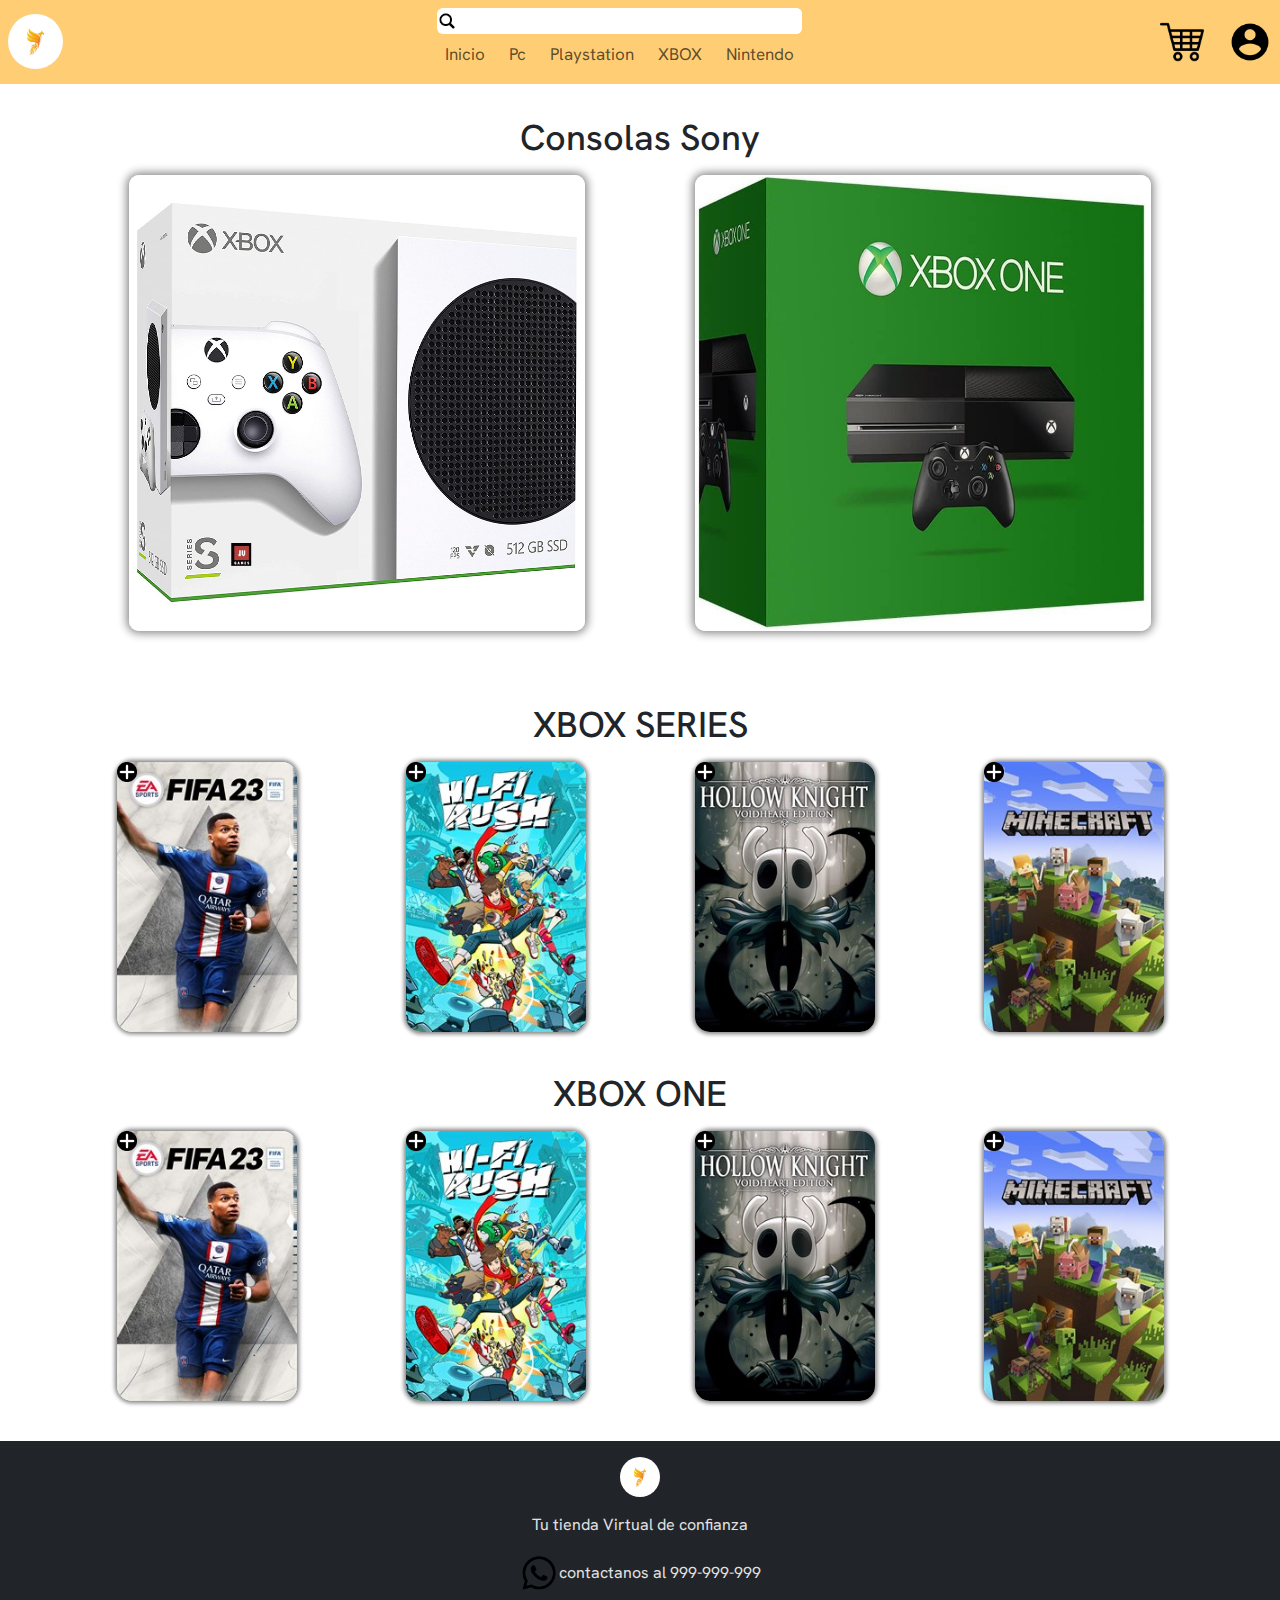
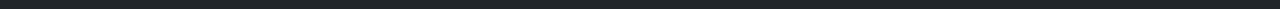
<file: paginas/xbox.html>
<!DOCTYPE html>
<html lang="en">
<head>
    <meta charset="UTF-8">
    <meta http-equiv="X-UA-Compatible" content="IE=edge">
    <meta name="viewport" content="width=device-width, initial-scale=1.0">
    
    <!-- Estilos -->
    <link rel="stylesheet" href="../estilos/main.css">
    <link rel="stylesheet" href="../estilos/styles.css">

    <!-- Fuentes -->
    <link rel="preconnect" href="https://fonts.googleapis.com">
    <link rel="preconnect" href="https://fonts.gstatic.com" crossorigin>
    <link href="https://fonts.googleapis.com/css2?family=Hanken+Grotesk:wght@800&display=swap" rel="stylesheet">

    <link rel="icon" href="../Imagenes/iconos/logo-fenix.png">
    <title> Fenix | XBOX </title>
</head>
<body>

    <header id="header" class="container-fluid z-3 position-sticky p-0 top-0">

        <nav class="navbar justify-content-sm-between navbar-expand-sm p-2">


            <!-- logo -->
            <a class="logo navbar-brand" href="../index.html">
                <img src="../Imagenes/iconos/logo-fenix.png" alt="logo-icono">
            </a>

            <!-- Barra navegacion Desktop -->
            <div class="bar-nav-desktop" id="nav-desktop">
                <div class="container-md gap-2 w-100">
                    

                    <!-- Barra Busqueda Desktop -->
                    <div class="d-flex justify-content-start align-items-center w-100 bg-white rounded">
                        <div class="icono-lupa d-flex align-content-center">
                            <img src="../Imagenes/iconos/lupa.png" alt="">
                        </div>
                        <input class="border-0 w-100 rounded" type="text">
                    </div>

                    <!-- Lista Enlaces Desktop -->
                    <ul class="list-nav navbar-nav justify-content-center gap-lg-2" id="list-nav-desktop">
                        <li class="nav-item">
                            <a class="nav-link rounded" href="../index.html">Inicio</a>
                        </li>
                        <li class="nav-item">
                            <a class="nav-link rounded" href="../paginas/pc.html">Pc</a>
                        </li>
                        <li class="nav-item">
                            <a class="nav-link rounded" href="../paginas/playstation.html">Playstation</a>
                        </li>
                        <li class="nav-item">
                            <a class="nav-link rounded" href="../paginas/xbox.html">XBOX</a>
                        </li>
                        <li class="nav-item">
                            <a class="nav-link rounded" href="../paginas/nintendo.html">Nintendo</a>
                        </li>
                    </ul>

                </div>
            </div>



            <!-- Iconos Navegacion -->
            <div class="contnedor-icons d-flex gap-3 h-auto">
                <div class="icons-nav d-flex align-content-center">
                    <ul class="list-icons d-flex align-content-center gap-2 gap-md-4">

                        <!-- Carrito -->
                        <li>
                            <a href="../paginas/carrito.html">
                                <img src="../Imagenes/iconos/carrito.png" alt="" class="icono">
                            </a>
                        </li>

                        <!-- Cuenta -->
                        <li>
                            <a href="../paginas/cuenta.html">
                                <img src="../Imagenes/iconos/cuenta.png" alt="" class="icono">
                            </a>
                        </li>
                    </ul>
                </div>

                <!-- Boton Hamburguesa -->
                <button class="navbar-toggler" type="button" data-toggle="collapse" data-target="#nav-mobile">
                    <span class="navbar-toggler-icon"></span>
                </button>
            </div>
        </nav>


        <!-- Barra Navegacion Mobile -->
        <div class="collapse navbar-collapse d-sm-none" id="nav-mobile">
            <ul class="nav-mobile navbar-nav p-2 gap-2">
                
                <!-- Barra Busqueda Mobile -->
                <li class="nav-item d-flex justify-content-start align-items-center bg-white w-75 rounded">
                    <div class="icono-lupa d-flex align-content-center">
                        <img src="../Imagenes/iconos/lupa.png" alt="">
                    </div>
                    <input class="w-100 border-0 input-nav rounded" type="text">
                </li>

                <!-- Enlaces Navegacion Mobile -->
                <li class="nav-item d-flex align-items-center gap-1">
                    <img src="../Imagenes/vinietas/punta-de-flecha-derecha-en-circulo.png" alt="img_vi">
                    <a class="nav-link p-0 px-2 rounded" href="../index.html">Inicio</a>
                </li>
                <li class="nav-item d-flex align-items-center gap-1">
                    <img src="../Imagenes/vinietas/punta-de-flecha-derecha-en-circulo.png" alt="img_vi">
                    <a class="nav-link p-0 px-2 rounded" href="../paginas/pc.html">PC</a>
                </li>
                <li class="nav-item d-flex align-items-center gap-1">
                    <img src="../Imagenes/vinietas/punta-de-flecha-derecha-en-circulo.png" alt="img_vi">
                    <a class="nav-link p-0 px-2 rounded" href="../paginas/playstation.html">Playstation</a>
                </li>
                <li class="nav-item d-flex align-items-center gap-1">
                    <img src="../Imagenes/vinietas/punta-de-flecha-derecha-en-circulo.png" alt="img_vi">
                    <a class="nav-link p-0 px-2 rounded" href="../paginas/xbox.html">XBOX</a>
                </li>
                <li class="nav-item d-flex align-items-center gap-1">
                    <img src="../Imagenes/vinietas/punta-de-flecha-derecha-en-circulo.png" alt="img_vi">
                    <a class="nav-link p-0 px-2 rounded" href="../paginas/nintendo.html">Nintendo</a>
                </li>
            </ul>
        </div>


    </header>
    <main class="container-lg p-lg-0 p-3">

        <!-- Consolas XBOX -->
        <div class="container py-lg-4">
            
            <!-- Consolas Sony -->
            <h2 class="py-2 text-center">Consolas Sony</h2>

            <div class="consolas gap-3">
                <div class="d-flex justify-content-center">
                    <a href="">
                        <img src="../Imagenes/articulos/xbox-series.jpg" alt="xbox-series-img">
                    </a>
                </div>
                <div class="d-flex justify-content-center">
                    <a href="">
                        <img src="../Imagenes/articulos/xbox-one.jpg" alt="xbox-one-img">
                    </a>
                </div>
            </div>

        </div>

        <div class="py-lg-4">

            <!-- XBOX SERIES -->
            <section class="container-fluid p-0 py-3">
                <h2 class="py-2 text-center">XBOX SERIES</h2>

                <div class="lista-juegos gap-3">
                    <div class="item-juego">
                        <div class="icono-mas">
                            <img src="../Imagenes/iconos/mas.png" alt="icono-mas">
                        </div>
                        <a href="">
                            <div class="img-juego">
                                <img src="../Imagenes/juegos/fifa-23.jpg" alt="juego-minecraft">
                            </div>
                        </a>
                    </div>
                    <div class="item-juego">
                        <div class="icono-mas">
                            <img src="../Imagenes/iconos/mas.png" alt="icono-mas">
                        </div>
                        <a href="">
                            <div class="img-juego">
                                <img src="../Imagenes/juegos/hi-fi-rush.jpg" alt="juego-minecraft">
                            </div>
                        </a>
                    </div>
                    <div class="item-juego">
                        <div class="icono-mas">
                            <img src="../Imagenes/iconos/mas.png" alt="icono-mas">
                        </div>
                        <a href="">
                            <div class="img-juego">
                                <img src="../Imagenes/juegos/hollow-knigth.jpg" alt="juego-minecraft">
                            </div>
                        </a>
                    </div>
                    <div class="item-juego">
                        <div class="icono-mas">
                            <img src="../Imagenes/iconos/mas.png" alt="icono-mas">
                        </div>
                        <a href="">
                            <div class="img-juego">
                                <img src="../Imagenes/juegos/minecraft.jpg" alt="juego-minecraft">
                            </div>
                        </a>
                    </div>
                </div>
            </section>

            <!-- XBOX ONE -->
            <section class="container-fluid p-0 py-3">
                <h2 class="py-2 text-center">XBOX ONE</h2>

                <div class="lista-juegos gap-3">
                    <div class="item-juego">
                        <div class="icono-mas">
                            <img src="../Imagenes/iconos/mas.png" alt="icono-mas">
                        </div>
                        <a href="">
                            <div class="img-juego">
                                <img src="../Imagenes/juegos/fifa-23.jpg" alt="juego-minecraft">
                            </div>
                        </a>
                    </div>
                    <div class="item-juego">
                        <div class="icono-mas">
                            <img src="../Imagenes/iconos/mas.png" alt="icono-mas">
                        </div>
                        <a href="">
                            <div class="img-juego">
                                <img src="../Imagenes/juegos/hi-fi-rush.jpg" alt="juego-minecraft">
                            </div>
                        </a>
                    </div>
                    <div class="item-juego">
                        <div class="icono-mas">
                            <img src="../Imagenes/iconos/mas.png" alt="icono-mas">
                        </div>
                        <a href="">
                            <div class="img-juego">
                                <img src="../Imagenes/juegos/hollow-knigth.jpg" alt="juego-minecraft">
                            </div>
                        </a>
                    </div>
                    <div class="item-juego">
                        <div class="icono-mas">
                            <img src="../Imagenes/iconos/mas.png" alt="icono-mas">
                        </div>
                        <a href="">
                            <div class="img-juego">
                                <img src="../Imagenes/juegos/minecraft.jpg" alt="juego-minecraft">
                            </div>
                        </a>
                    </div>
                </div>
            </section>

        </div>

    </main>

    <!-- Footer -->
    <footer class="container-fluid bg-dark py-3">

        <div class="cont-footer d-flex justify-content-center flex-column gap-3">
            <div class="logo-footer d-flex justify-content-center">
                <img src="../Imagenes/iconos/logo-fenix.png" alt="icono-footer">
            </div>
            <p class="d-flex justify-content-center align-content-center m-0">Tu tienda Virtual de confianza</p>
            <div class="d-flex justify-content-center align-content-center">
                <div class="icono-watsap d-flex align-self-center">
                    <img src="../Imagenes/iconos/whatsapp.png" alt="icono-watsap">
                </div>
                <p class="d-flex justify-content-center align-self-center m-0">contactanos al 999-999-999</p>
            </div>
        </div>
    </footer>

    <script src="https://code.jquery.com/jquery-3.2.1.slim.min.js" integrity="sha384-KJ3o2DKtIkvYIK3UENzmM7KCkRr/rE9/Qpg6aAZGJwFDMVNA/GpGFF93hXpG5KkN" crossorigin="anonymous"></script>
    <script src="https://cdnjs.cloudflare.com/ajax/libs/popper.js/1.12.9/umd/popper.min.js" integrity="sha384-ApNbgh9B+Y1QKtv3Rn7W3mgPxhU9K/ScQsAP7hUibX39j7fakFPskvXusvfa0b4Q" crossorigin="anonymous"></script>
    <script src="https://maxcdn.bootstrapcdn.com/bootstrap/4.0.0/js/bootstrap.min.js" integrity="sha384-JZR6Spejh4U02d8jOt6vLEHfe/JQGiRRSQQxSfFWpi1MquVdAyjUar5+76PVCmYl" crossorigin="anonymous"></script>
</body>
</html>
</file>
<file: estilos/styles.css>
body {
  padding: 0;
  border: 0;
  margin: 0;
  list-style: none;
  font-family: "Hanken Grotesk";
}

header {
  background-color: rgb(255, 206, 116);
}

.logo img {
  width: 40px;
  height: auto;
  border-radius: 50%;
}

.list-icons {
  list-style: none;
  margin: 0;
  padding: 0;
}
.list-icons li a img {
  width: 40px;
  height: auto;
}

#nav-mobile {
  background-color: rgb(255, 235, 146);
}

#nav-desktop {
  display: none;
}

.nav-item a:hover {
  color: rgb(226, 226, 226);
  background-color: black;
}

.icono-lupa img {
  width: 20px;
  height: auto;
}

#nav-mobile .nav-item > img {
  width: 15px;
  height: 15px;
}

.articulos {
  display: grid;
  grid-template-columns: repeat(2, 1fr);
  grid-template-rows: repeat(4, 1fr);
}
.articulos .item-articulos a img {
  width: 100%;
  height: 100%;
}
.articulos .mayor-1 {
  grid-column: 1/3;
}
.articulos .mayor-2 {
  grid-column: 1/3;
}

.consolas {
  display: grid;
  grid-template-columns: 1fr;
  grid-template-rows: 1fr 1fr;
}
.consolas div img {
  box-shadow: 0 0 10px 2px grey;
  border-radius: 10px;
  width: 100%;
  max-width: 456px;
  height: 100%;
}

.lista-juegos {
  display: grid;
  grid-template-columns: repeat(2, 1fr);
}
.lista-juegos .item-juego {
  display: flex;
  justify-content: center;
}
.lista-juegos .item-juego .icono-mas img {
  height: 20px;
  width: auto;
  z-index: 2;
  position: absolute;
}
.lista-juegos .item-juego .img-juego img {
  height: auto;
  border-radius: 15px;
  box-shadow: 0 0 4px 2px grey;
}

.articulos-pc-lista {
  display: grid;
  grid-template-columns: repeat(2, 1fr);
  grid-template-rows: repeat(3, 1fr);
}
.articulos-pc-lista .articulo-pc {
  box-shadow: 0 0 10px 2px grey;
  display: flex;
  justify-content: center;
  align-items: center;
}
.articulos-pc-lista .articulo-pc a {
  display: flex;
  justify-content: center;
  align-items: center;
}
.articulos-pc-lista .articulo-pc a img {
  max-width: 100%;
  height: auto;
}

.registrar {
  background-color: rgb(255, 235, 146);
}
.registrar .input-registro {
  border: black solid 1px;
  border-radius: 8px;
  width: 250px;
}
.registrar .input-registro::-moz-placeholder {
  color: rgb(177, 177, 177);
  font-family: sans-serif;
  font-size: 15px;
}
.registrar .input-registro::placeholder {
  color: rgb(177, 177, 177);
  font-family: sans-serif;
  font-size: 15px;
}

footer {
  color: rgb(226, 226, 226);
}
footer .logo-footer img {
  width: 40px;
  height: auto;
  border-radius: 50%;
}
footer .icono-watsap img {
  width: 40px;
  height: auto;
}

@media screen and (min-width: 576px) {
  #nav-desktop {
    display: block;
  }
  .logo img {
    width: 50px;
  }
  .consolas {
    grid-template-columns: 1fr 1fr;
    grid-template-rows: 1fr;
  }
  .lista-juegos {
    grid-template-columns: repeat(3, 1fr);
  }
  .articulos {
    grid-template-columns: repeat(4, 1fr);
    grid-template-rows: repeat(2, 1fr);
  }
  .articulos .item-articulos a img {
    max-width: 100%;
    height: 100%;
  }
  .articulos .mayor-1 {
    grid-column: 1/3;
  }
  .articulos .mayor-2 {
    grid-column: 3/5;
  }
  .articulos-pc-lista {
    grid-template-columns: repeat(3, 1fr);
    grid-template-rows: repeat(2, 1fr);
  }
  .registrar .input-registro {
    width: 300px;
  }
}
@media screen and (min-width: 768px) {
  #list-nav-desktop {
    font-size: 16px;
  }
  .lista-juegos {
    grid-template-columns: repeat(4, 1fr);
  }
}
@media screen and (max-width: 991px) {
  .img-juego img {
    width: 150px;
  }
}
@media screen and (min-width: 992px) {
  .img-juego img {
    width: 165px;
  }
}
@media screen and (min-width: 1200px) {
  .logo img {
    width: 55px;
  }
  .list-icons li a img {
    width: 44px;
  }
  #list-nav-desktop {
    font-size: 17px;
  }
  h2 {
    font-size: 36px !important;
  }
  .img-juego img {
    width: 180px;
  }
}
@media screen and (min-width: 1400px) {
  .nav-item a {
    font-size: 19px;
  }
  .img-juego img {
    width: 195px;
  }
}/*# sourceMappingURL=styles.css.map */
</file>
